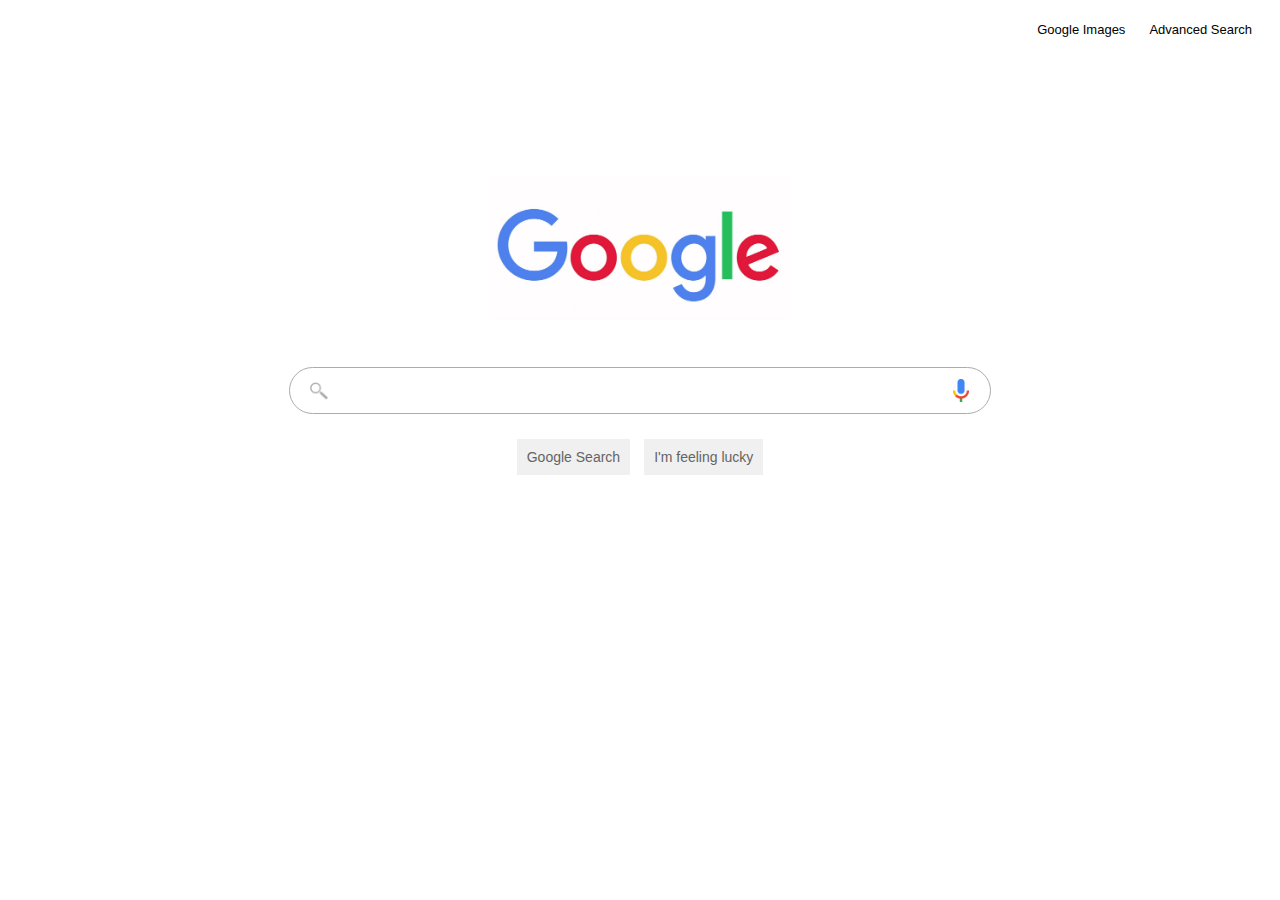
<file: index.html>
<!DOCTYPE html>
<html lang="en">
    <head>
        <title>
            Google
        </title>
        <link rel="stylesheet" href="styling.css">
        <link rel="shortcut icon" href="googleicon.jpg">
    </head>
    <body>  
        <div id="topbar">

            <!-- Hyperlinks to the other pages -->

            <a class="links" href="index1.html">Google Images</a>
            <a class="links" href="index2.html">Advanced Search</a>
        </div>
        <div id="g1image">
            <img src="google.jpg" alt="Google" width="300">
        </div>
        <div id="search">      
            <form action="http://www.google.com/search">
                <div>
                <input type="text" name="q" id="bar1">
                </div>
                <input type="submit" class="buttons" value="Google Search">
                <button type="hidden" name="btnI" class="buttons">I'm feeling lucky</button>
            </form>
        </div>
    </body>
</html>
</file>
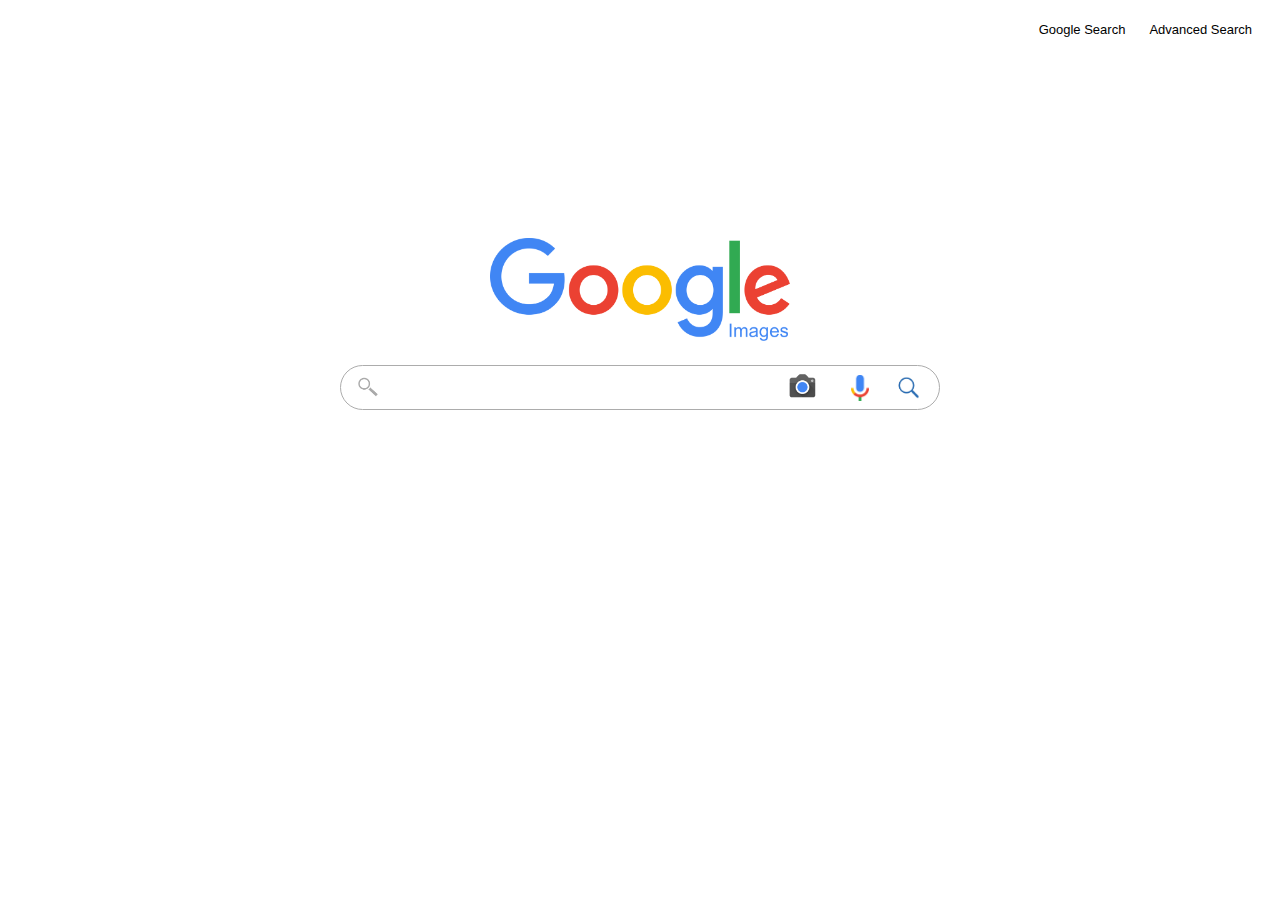
<file: index1.html>
<!DOCTYPE html>
<html lang="en">
    <head>
        <title>
            Google Images
        </title>
        <link rel="shortcut icon" href="googleicon.jpg">
        <link rel="stylesheet" href="styling.css">
    </head>
    <body>
        <div id="topbar">
            <a class="links" href="index.html">Google Search</a>
            <a class="links" href="index2.html">Advanced Search</a>
        </div>
        <div id="g2image">
            <img src="googleimages.jpg" alt="Google Images" width="300">
        </div>
        <div id="search">
            <form action="https://www.google.com/images">
                <input type="text" name="q" id="bar2">
            </form>
        </div>
    </body>
</html>
</file>
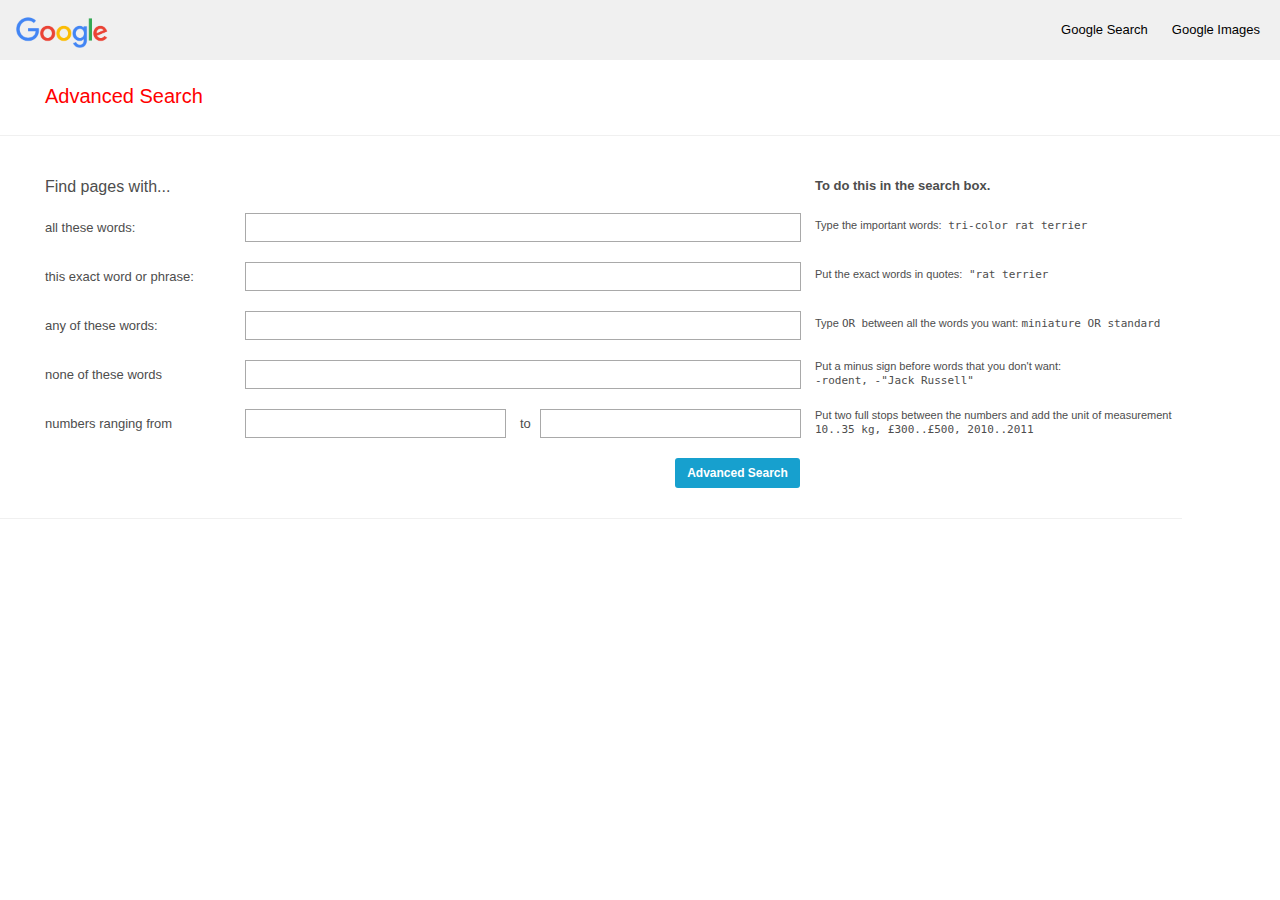
<file: index2.html>
<!DOCTYPE html>
<html lang="en">
    <head>
        <title>
            Google Advanced Search
        </title>
        <link rel="shortcut icon" href="googleicon.jpg">
        <link rel="stylesheet" href="styling1.css">
    </head>
    <body style="margin: 0px; padding: 0px">

        <div id="top">
            <a href="index.html" class="links">Google Search</a>
            <a href="index1.html" class="links">Google Images</a>
        </div>

        <div id="mid">
            Advanced Search
        </div>

        <!-- Opens a responsive grid layout with 5 coloums-->

        <div id="grid1">

            <div id="h1">Find pages with...</div>
            <div id="item0"></div>
            <div id="h2">To do this in the search box.</div>
            <div class="lefth"><br>all these words:</div>
            <div id="item1">

                <!-- opens a single form to collect text enteries -->

                <form action="http://www.google.com/search">
                <input type="text" name="as_q" class="textbox">
                
            </div>
            <div class="explanations"><br>Type the important words:<span> tri-color rat terrier</span></div>
            <div class="lefth"><br>this exact word or phrase:</div>
            <div id="item2">
                
                    <input type="text" name="as_epq" class="textbox">
              
            </div>
            <div class="explanations"><br>Put the exact words in quotes:<span> "rat terrier</span></div>
            <div class="lefth"><br>any of these words:</div>
            <div id="item3">
                
                    <input type="text" name="as_oq" class="textbox">
                
            </div>
            <div class="explanations"><br>Type <span>OR </span>between all the words you want: <span>miniature OR standard</span></div>
            <div class="lefth"><br>none of these words</div>
            <div id="item4">
                
                    <input type="text" name="as_eq" class="textbox">
                
            </div>
            <div class="explanations" style="line-height: 1.25;">Put a minus sign before words that you don't want: <br><span>-rodent, -"Jack Russell"</span></div>
            
            <div class="lefth"><br>numbers ranging from</div>
            <div>
               
                    <input type="text" name="as_nlo" class="textbox2">
                
            </div>
            <div id="to"><br>to</div>
            <div>
                
                    <input type="text" name="as_nhi" class="textbox2">
            
            </div>
            <div class="explanations" style="line-height: 1.25;">Put two full stops between the numbers and add the unit of 
                measurement<br><span>10..35 kg, £300..£500, 2010..2011</span>
            </div>

            <!-- empty grid coloums -->

            <div></div>
            <div></div>
            <div></div>

            <div style="padding-right: 0px; margin-right: 5px">
            <button type="submit" style="background-color: rgb(23, 160, 206); color: white; font-weight: bold;
             font-size: 12px; float: right;border: hidden; border-radius: 3px; height: 30px;width: 125px; text-align: center;">Advanced Search</button>
            </div>    
    </div>
        </form>
    </body>
</html>
</file>
<file: styling.css>
#topbar {
    text-align: right;
    margin:20px 10px 0px 0px;
    text-decoration:none;
    min-width: 1200px;
}
.links {
    text-decoration: none;
    color: black;
    margin: 10px;
    font-size: 13px;
    font-family: Arial;
    font-style: normal;
}
#g1image {
    text-align: center;
    margin-top: 100px;
    min-width: 1200px;
}
#search {
    text-align:center;
    min-width: 1200px;
}
#bar1{
    width: 600px;
    border-radius: 25px;
    height: 45px;
    border: 1px solid rgb(172, 172, 172);
    background-image: url(icon.jpg), url(icon2.jpg);
    background-repeat: no-repeat, no-repeat;
    background-size: 18px, 16px;
    background-position: 3% 50%, 97% 50%;
    padding: 0px 50px 0px 50px;
    font-size: 16px;
}
.buttons {
    widows: 100px;
    margin: 25px 5px 0px 5px;
    background-color: rgb(240, 240, 240);
    cursor: pointer;
    border: none;
    padding: 10px;
    font-size: 14px;
    color:  rgb(100, 100, 100);
    
}

.buttons:hover {
    color: black;
    background-color: rgb(231, 231, 231);
    border: 1px rgb(100, 100, 100);
    border-radius: 5px;
}

#g2image {
    text-align: center;
    margin: 200px 0px 0px 0px;
    min-width: 1200px;
}

#bar2 {
    width: 600px;
    padding-left: 50px;
    padding-right: 175px;
    border-radius: 30px;
    border: 1px solid rgb(172, 172, 172);
    height: 45px;
    font-size: 16px;
    background-image: url(icon.jpg), url(iconcamera.jpg), url(icon2.jpg), url(iconblue.jpg);
    background-repeat: no-repeat;
    background-position: 3%, 81%, 88%, 98%;
    background-size: 20px, 75px, 18px, 40px;
    margin-top: 20px;
    box-sizing: border-box;
}
</file>
<file: styling1.css>
.links {
    text-decoration: none;
    color: black;
    margin: 10px;
    font-size: 13px;
    font-family: Arial;
    font-style: normal;
}

#top {
    height: 60px;
    background-image: url(google1.png);
    background-color: rgb(240, 240, 240);
    background-size: 100px;
    background-repeat: no-repeat;
    text-align: right;
    box-sizing: border-box;
    padding-top: 20px;
    padding-right:10px;
    background-position: 1% 60%;
    min-width: 1200px;
}

#mid {
    text-align: left;
    padding: 25px 0px 50px 45px;
    color: Red;
    font-family: Arial;
    font-size: 20px;
    border-bottom: rgb(240, 240, 240) 1px solid;
    height: 50px;
    box-sizing: border-box  ;
}

#h1 {
    font-family: Arial;
    font-size: 16px;
    font-style: normal;
}

#h2 {
    font-family: Arial;
    font-weight: bold;
    font-size: 13px;
}

#grid1 {
    color: rgb(77, 77, 77);
    padding-top: 45px;
    padding-left: 35px;
    padding-bottom: 30px;
    line-height: 0.75;
    grid-row-gap: 20px;
    grid-template-columns: 200px minmax(50px, 275px) 20px minmax(50px, 275px) auto;
    display: grid;
    position: absolute;
    font-family: Arial;
    border-bottom: 1px rgb(240, 240, 240) solid;
}

.textbox {
    min-width: 200px;
    width: 100%;
    height: 25px;
    font-family: Arial;
    border: 1px darkgrey solid;

}

.textbox2 {
    min-width: 70px;
    width: 100%;
    height: 25px;
    font-family: Arial;
    border: 1px darkgrey solid;
}

.lefth {
    font-family: Arial;
    font-size: 13px;
}

.explanations {
    font-size: 11px;
}

.explanations > span {
    font-family: monospace;
}

#to {
    text-align: center;
    font-size: 13px;
}

@media screen and (max-width: 1050px) {
    #h2 {
        visibility: hidden;
    }
    .explanations {
        visibility: hidden;
    }
}

#grid1 > div {
    margin: 0px 10px 0px 10px;
}

#item0 {
    grid-column-start: 2;
    grid-column-end: 5;
}
#item1 {
    grid-column-start: 2;
    grid-column-end: 5;
}
#item2 {
    grid-column-start: 2;
    grid-column-end: 5;
}
#item3 {
    grid-column-start: 2;
    grid-column-end: 5;
}
#item4 {
    grid-column-start: 2;
    grid-column-end: 5;
}
</file>
